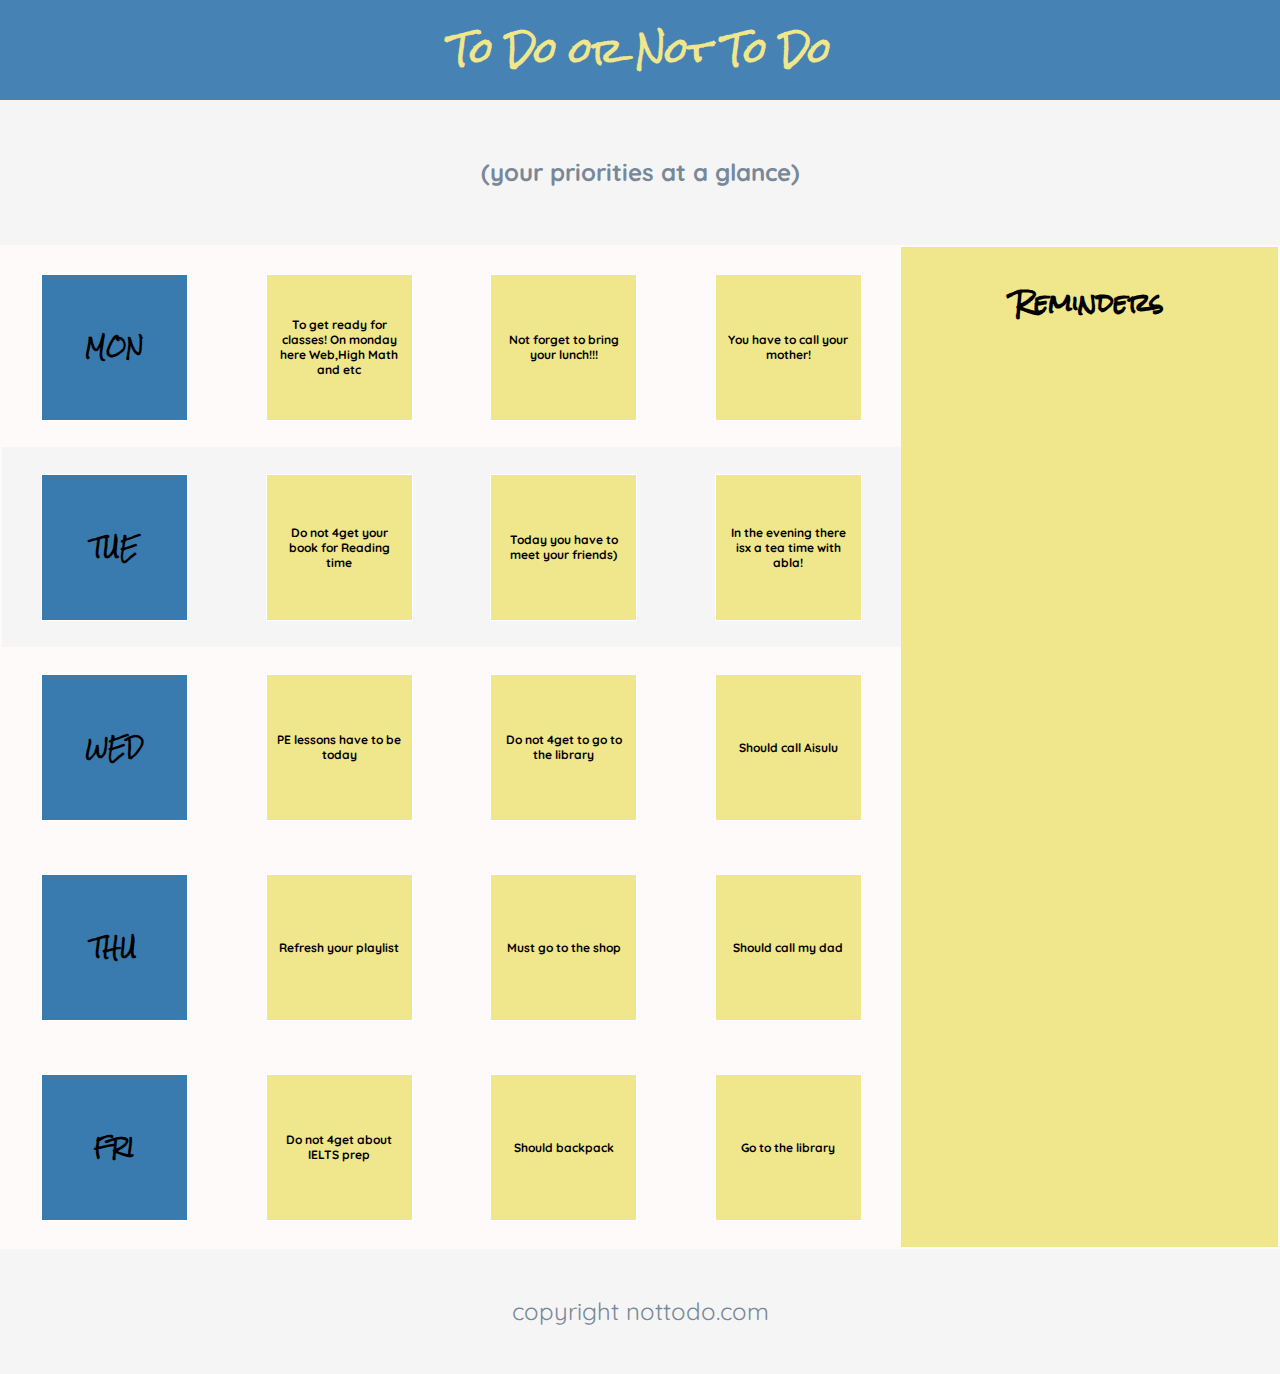
<file: css/flexbox/tasks/todo.html/index.html>
<!DOCTYPE html>
<html>

<head>
  <title>To Do App</title>
  <link rel='stylesheet' href='style.css'>
  <link href='https://fonts.googleapis.com/css?family=Quicksand' rel='stylesheet'>
  <link href='https://fonts.googleapis.com/css?family=Rock+Salt' rel='stylesheet'>
</head>
<body>

  <!-- Header -->
  <div id='header'>
    <h1>To Do or Not To Do</h1>
    <h2 class='tagline'>(your priorities at a glance)</h2>
  </div>

  <!-- App Container -->
  <div class='container'>

    <!-- To Do Section -->
    <div class='week'>
      <div class='row secondary-background'>
        <div class='day square'><h3>MON</h3></div>
        <div class='task square'>
          <p> To get ready for classes! On monday here Web,High Math and  etc</p>
        </div>
        <div class='task square'>
            <p>Not forget to bring your lunch!!!</p>
        </div>
        <div class='task square'>
            <p>You have to call your mother!</p>
        </div>
      </div>
      <div class='row'>
        <div class='day square'><h3>TUE</h3></div>
        <div class='task square'>
            <p>Do not 4get your book for Reading time</p>
        </div>
        <div class='task square'>
            <p>Today you have to meet your friends)</p>
        </div>
        <div class='task square'>
            <p>In the evening there isx a tea time with abla!</p>
        </div>
      </div>
      <div class='row secondary-background'>
        <div class='day square'><h3>WED</h3></div>
        <div class='task square'>
            <p>PE lessons have to  be today</p>
        </div>
        <div class='task square'>
            <p>Do not 4get to go to the library</p>
        </div>
        <div class='task square'>
            <p>Should call Aisulu</p>
        </div>
      </div>
      <div class='row secondary-background'> 
        <div class='day square'><h3>THU</h3></div>
        <div class='task square'>
            <p>Refresh your playlist</p>
        </div>
        <div class='task square'>
            <p>Must go to the shop</p>
        </div>
        <div class='task square'>
            <p>Should call my dad</p>
        </div>
      </div>
      <div class='row secondary-background'>
        <div class='day square'><h3>FRI</h3></div>
        <div class='task square'>
            <p>Do not 4get about IELTS prep</p>
        </div>
        <div class='task square'>
            <p>Should backpack</p>
        </div>
        <div class='task square'>
            <p>Go to the library</p>
        </div>
      </div>
    </div>

    <!-- Reminders Section -->
    <div class='reminders'>
      <h3>Reminders</h3>
    </div>
  </div>

  <!-- Footer -->
  <footer>
    <span class='tagline'>copyright nottodo.com</span>
  </footer>
</body>
</html>
</file>
<file: css/flexbox/tasks/todo.html/style.css>
body {
    margin: 0px;
    background-color: whitesmoke;
    font-family: 'Rock Salt', cursive;
    text-align: center;
 }
 
 .secondary-background {
    background-color: snow;
 }
 
 .tagline {
    font-family: 'Quicksand', sans-serif;
    color: lightslategrey;
    line-height: 125px;
 }
 
 /* Header */
 h1 {
    margin: 0;
    background-color: steelblue;
    line-height: 100px;
    color: khaki;
 }
 
 h2 {
    margin: 10px;
 }
 
 /* App Container */
 .container {
    display: flex;
    border: 2px solid snow;
 }
 
 /* To Do Section */
 .week {
    display: inline-flex;
    flex-grow: 3;
    flex-direction: column;
 }
 
 .row {
    min-height: 200px;
    display: flex;
    flex-wrap: wrap;
    justify-content: space-around;
    align-items: center;
 }
 
 .square {
    display: flex;
    justify-content: center;
    align-items: center;
    width: 125px;
    height: 125px;
    padding: 10px;
 }
 
 .day.square {
    background-color: rgb(58, 123, 175);
    border: 1px solid white;
 }
 
 .task.square {
    background-color: khaki;
    border: 1px solid white;
 }
 
 .task p {
    font-family: 'Quicksand', sans-serif;
    font-weight: 700;
    font-size: 12px;
 }
 
 /* Reminders */
 .reminders {
    background-color: khaki;
    display: inline-flex;
    flex-grow: 2;
 }
 
 .reminders h3 {
    width: 100%;
    margin: 10px;
    color: black;
    line-height: 90px;
    font-size: 24px;
 }
 
 /* Footer */
 footer {
    font-size: 24px;
 }
</file>
